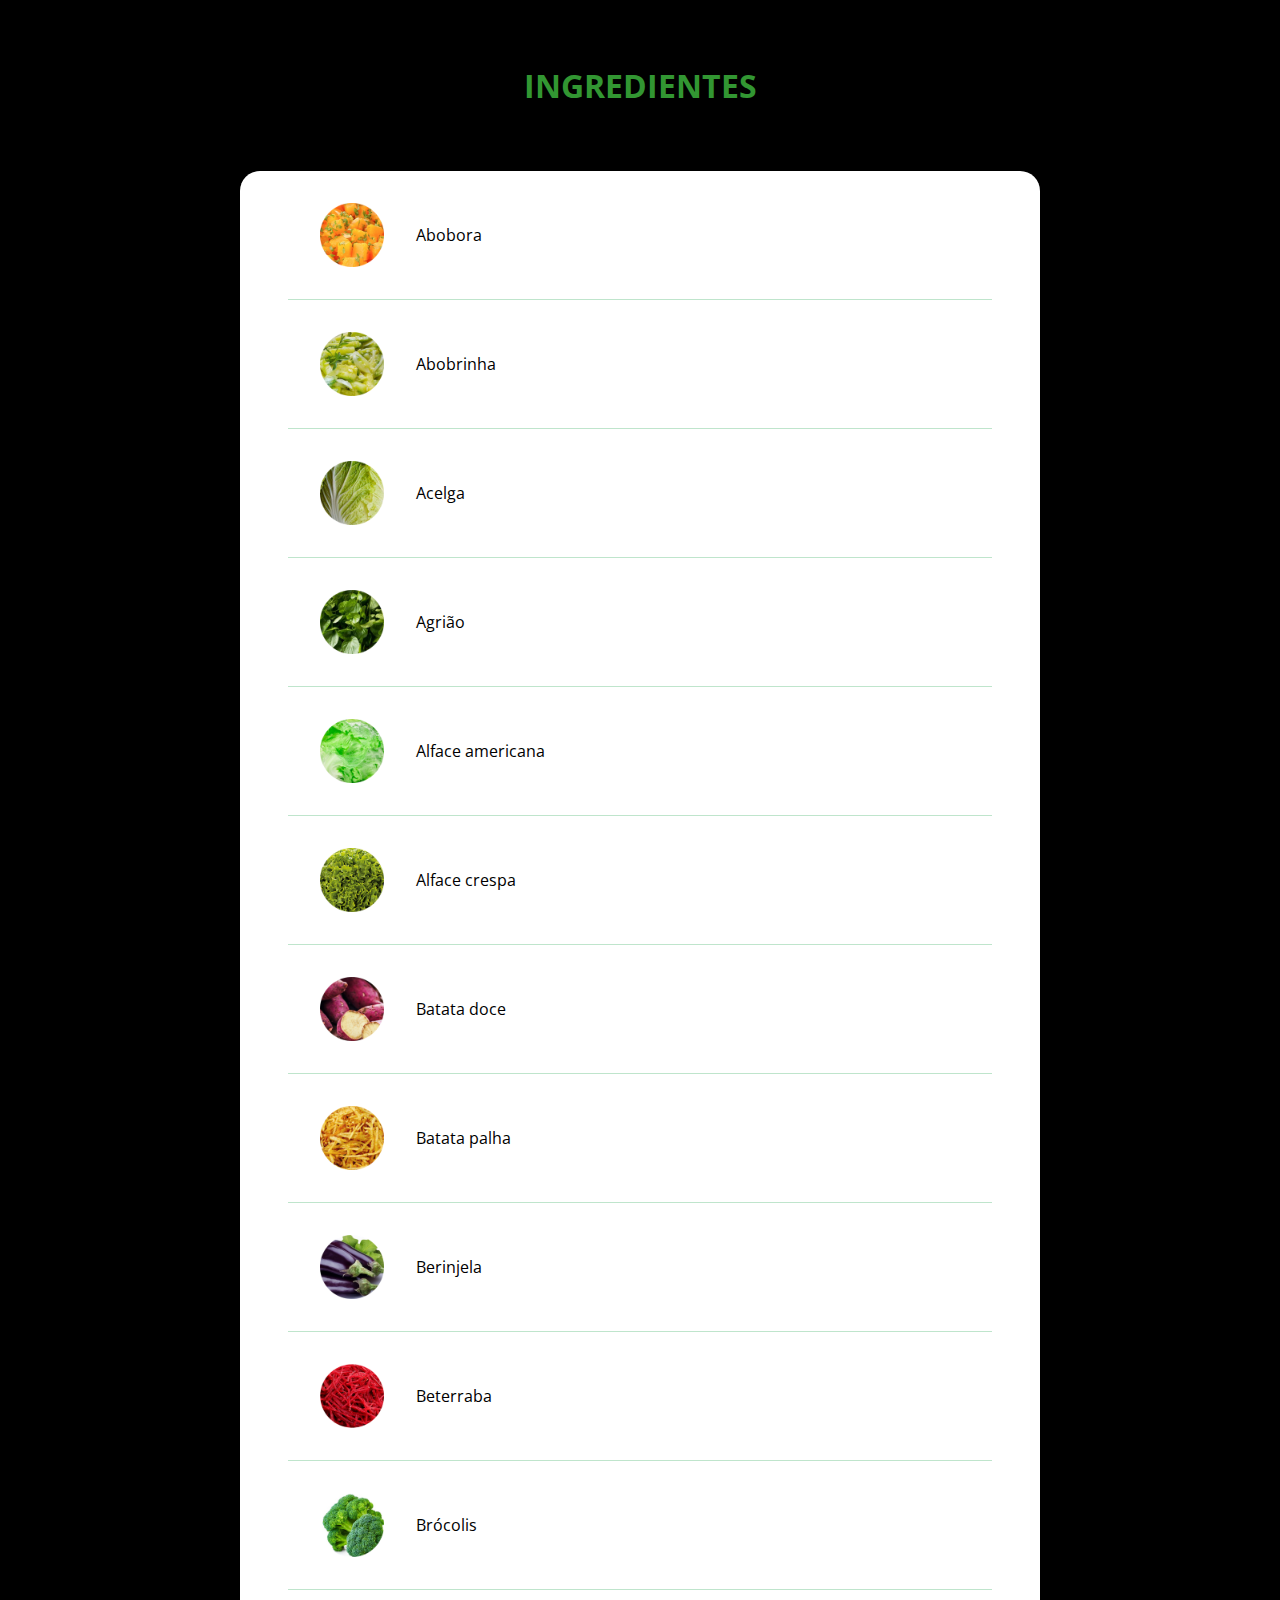
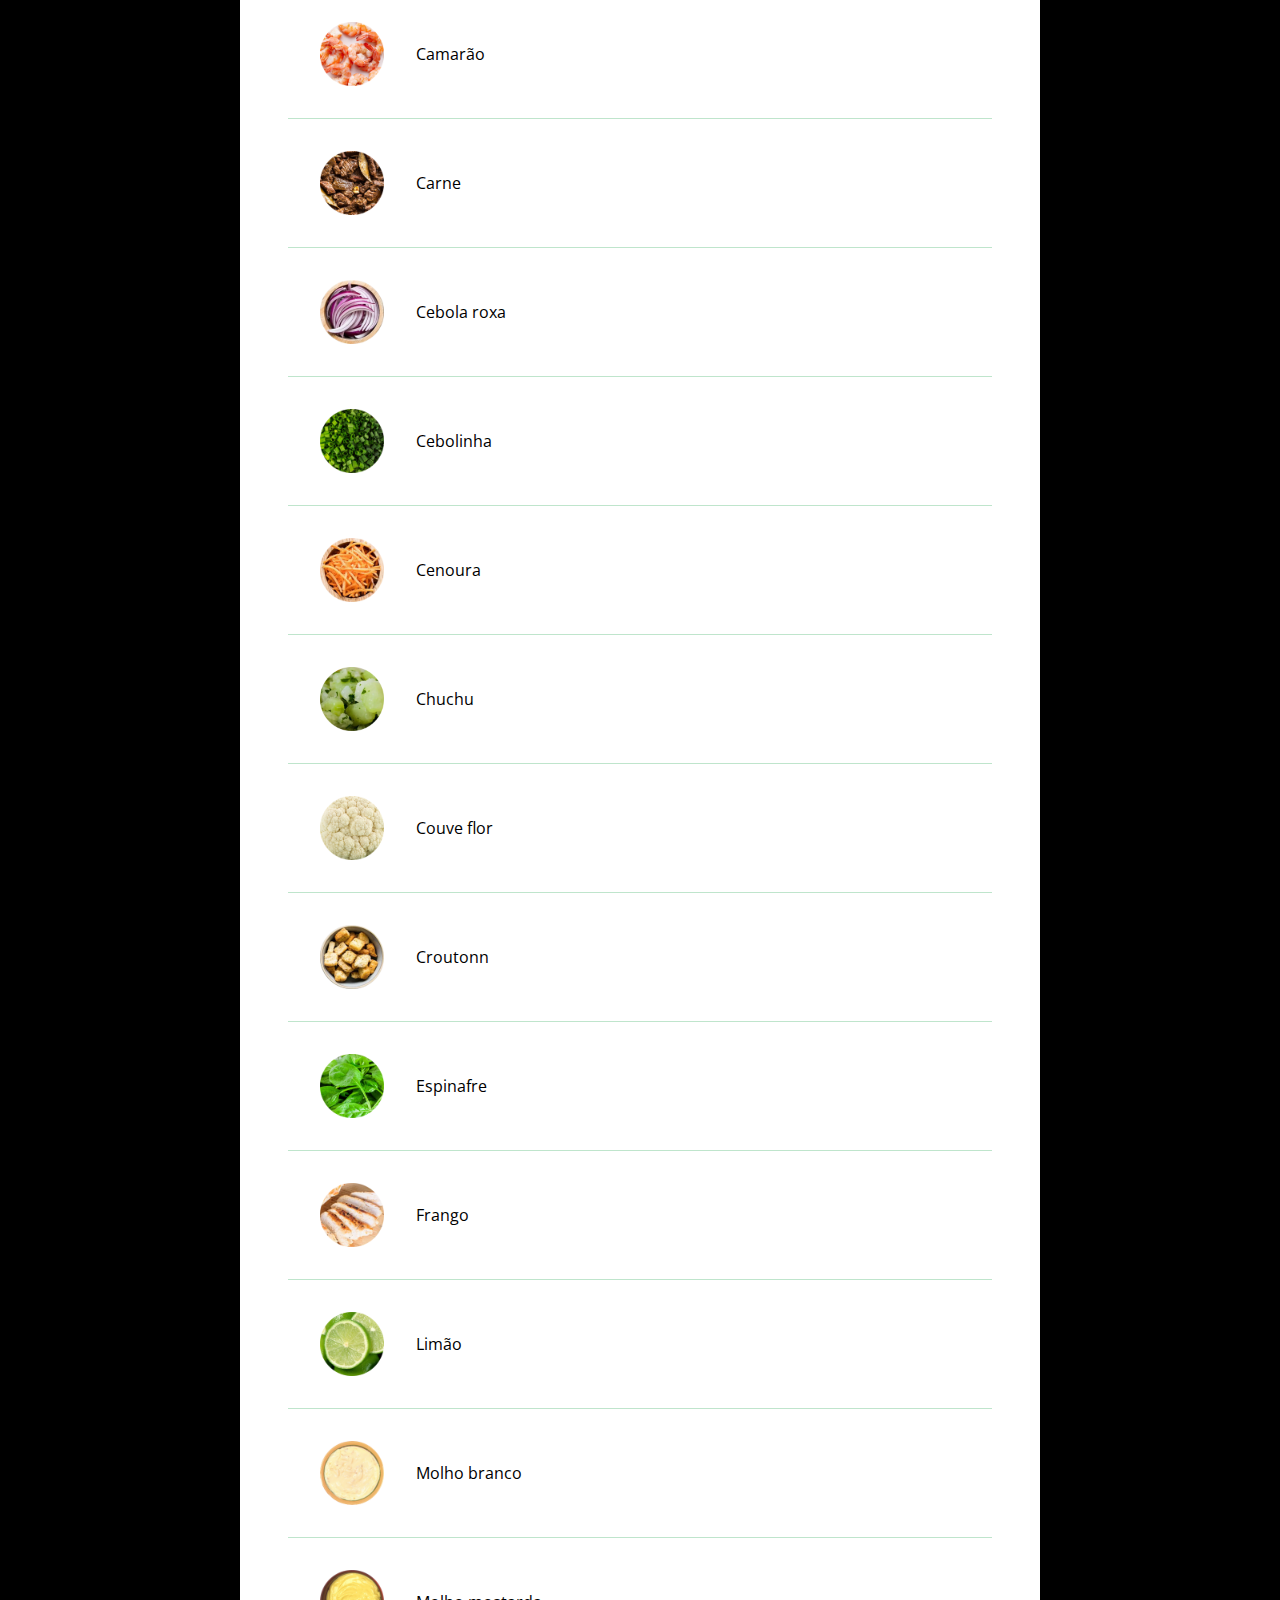
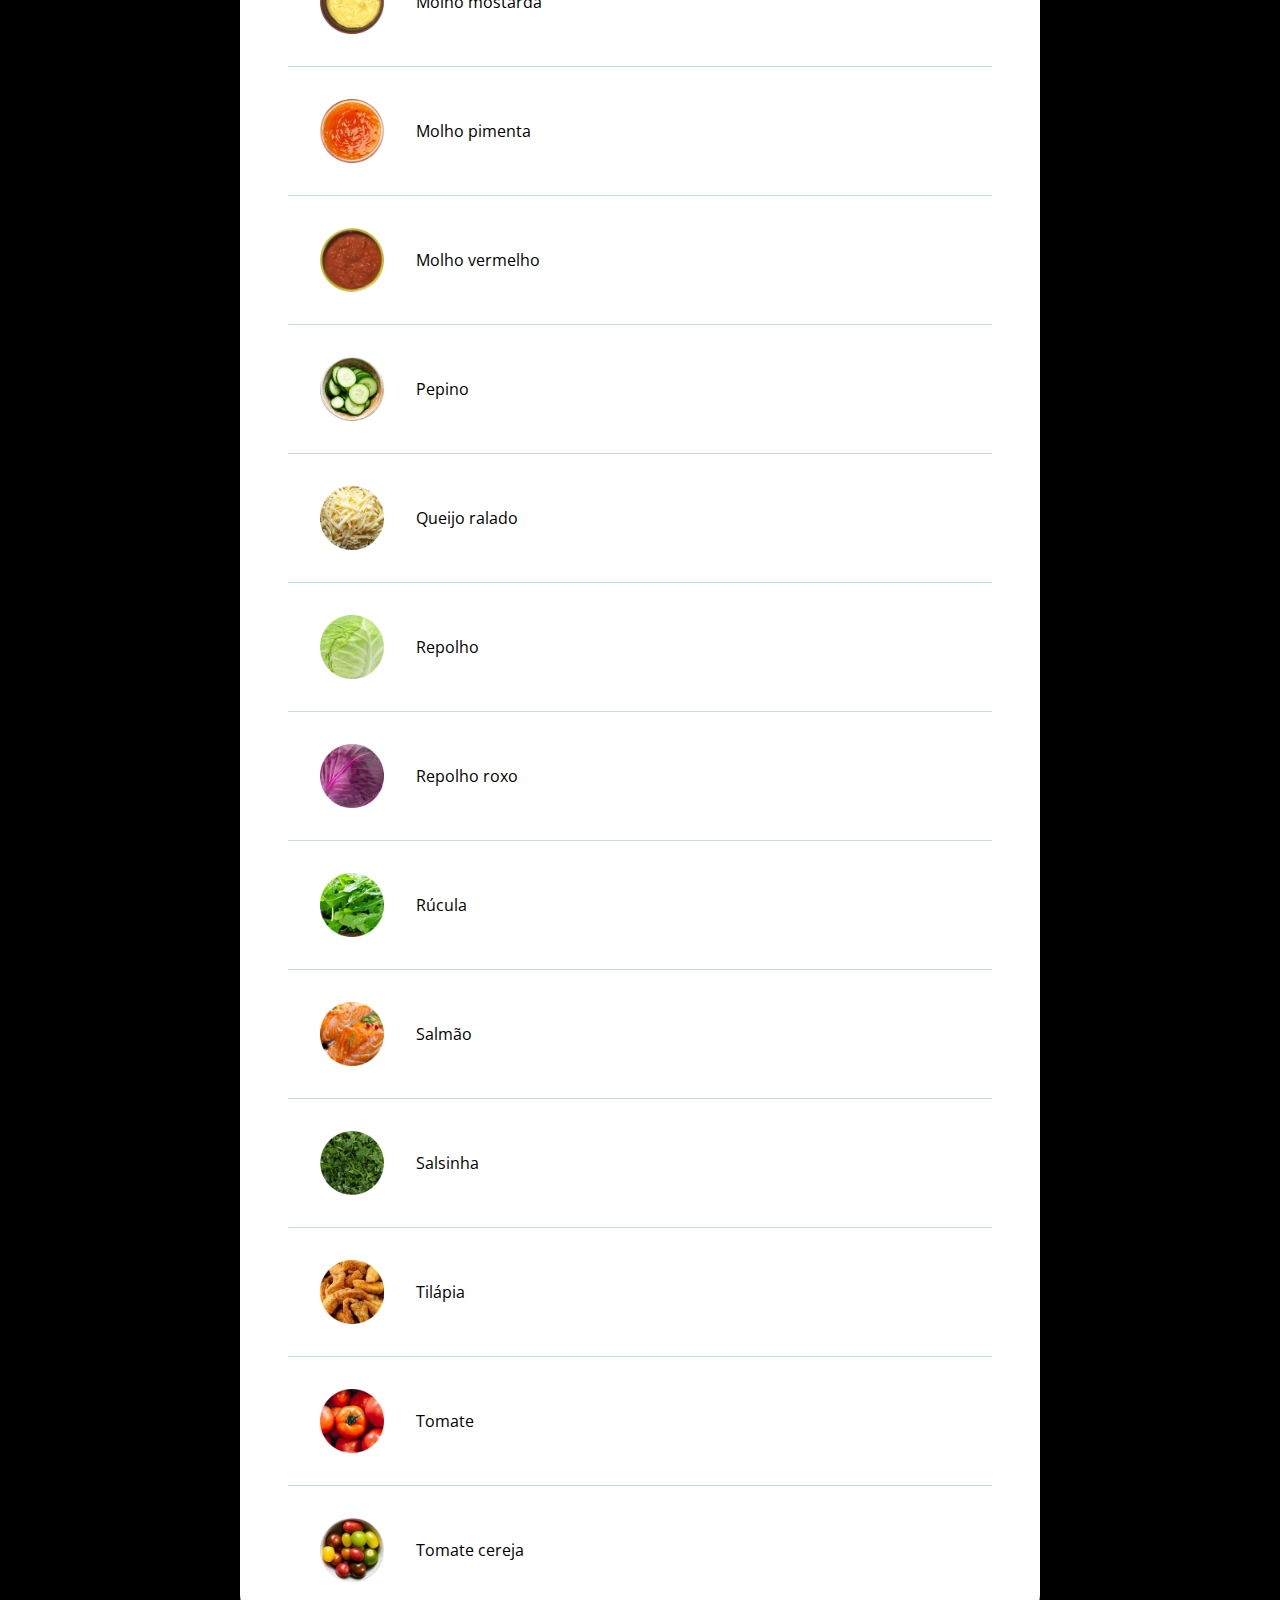
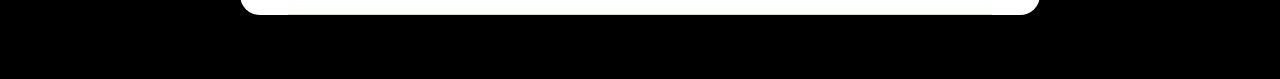
<file: aula07e08/index.html>
<!DOCTYPE html>
<html lang="pt-br">
<head>
    <meta charset="UTF-8">
    <meta name="viewport" content="width=device-width, initial-scale=1.0">
    <title>Aula 07 & 08 - Coleções e interfaces gráficas</title>
    <link rel="stylesheet" href="style.css">
    <link rel="preconnect" href="https://fonts.googleapis.com">
    <link rel="preconnect" href="https://fonts.gstatic.com" crossorigin>
    <link href="https://fonts.googleapis.com/css2?family=Open+Sans:ital,wght@0,300..800;1,300..800&display=swap" rel="stylesheet">
</head>
<body>
    <section>
        <h1>Ingredientes</h1>
        <div id="container-ingredientes">
            <!-- aqui vamos inserir os ingredientes de forma dinâmica, utilizando o js -->
        </div>
    </section>
    <footer></footer>
    <script type="module" src="app.js"></script>
</body>
</html>
</file>
<file: aula07e08/style.css>
* {
    margin: 0;
    padding: 0;
}

html,
body {
    font-family: "Open Sans", sans-serif;
    background-color: black;
}

section {
    background-color: black;
}

#container-ingredientes {
    width: 800px;
    background-color: white;
    margin: auto;
    border-radius: 20px;
}

h1 {
    color: rgb(50, 150, 50);
    text-transform: uppercase;
    text-align: center;
    margin: 4rem 0;
}

.ingrediente {
    display: flex;
    align-items: center;
    border-bottom: 1px solid rgba(0, 150, 50, 0.25);
    padding: 2rem;
    width: 80%;
    margin: auto;
}

.ingrediente img {
    height: 4rem;
}

.ingrediente p {
    margin-left: 2rem;
}

footer {
    height: 4rem;
}
</file>
